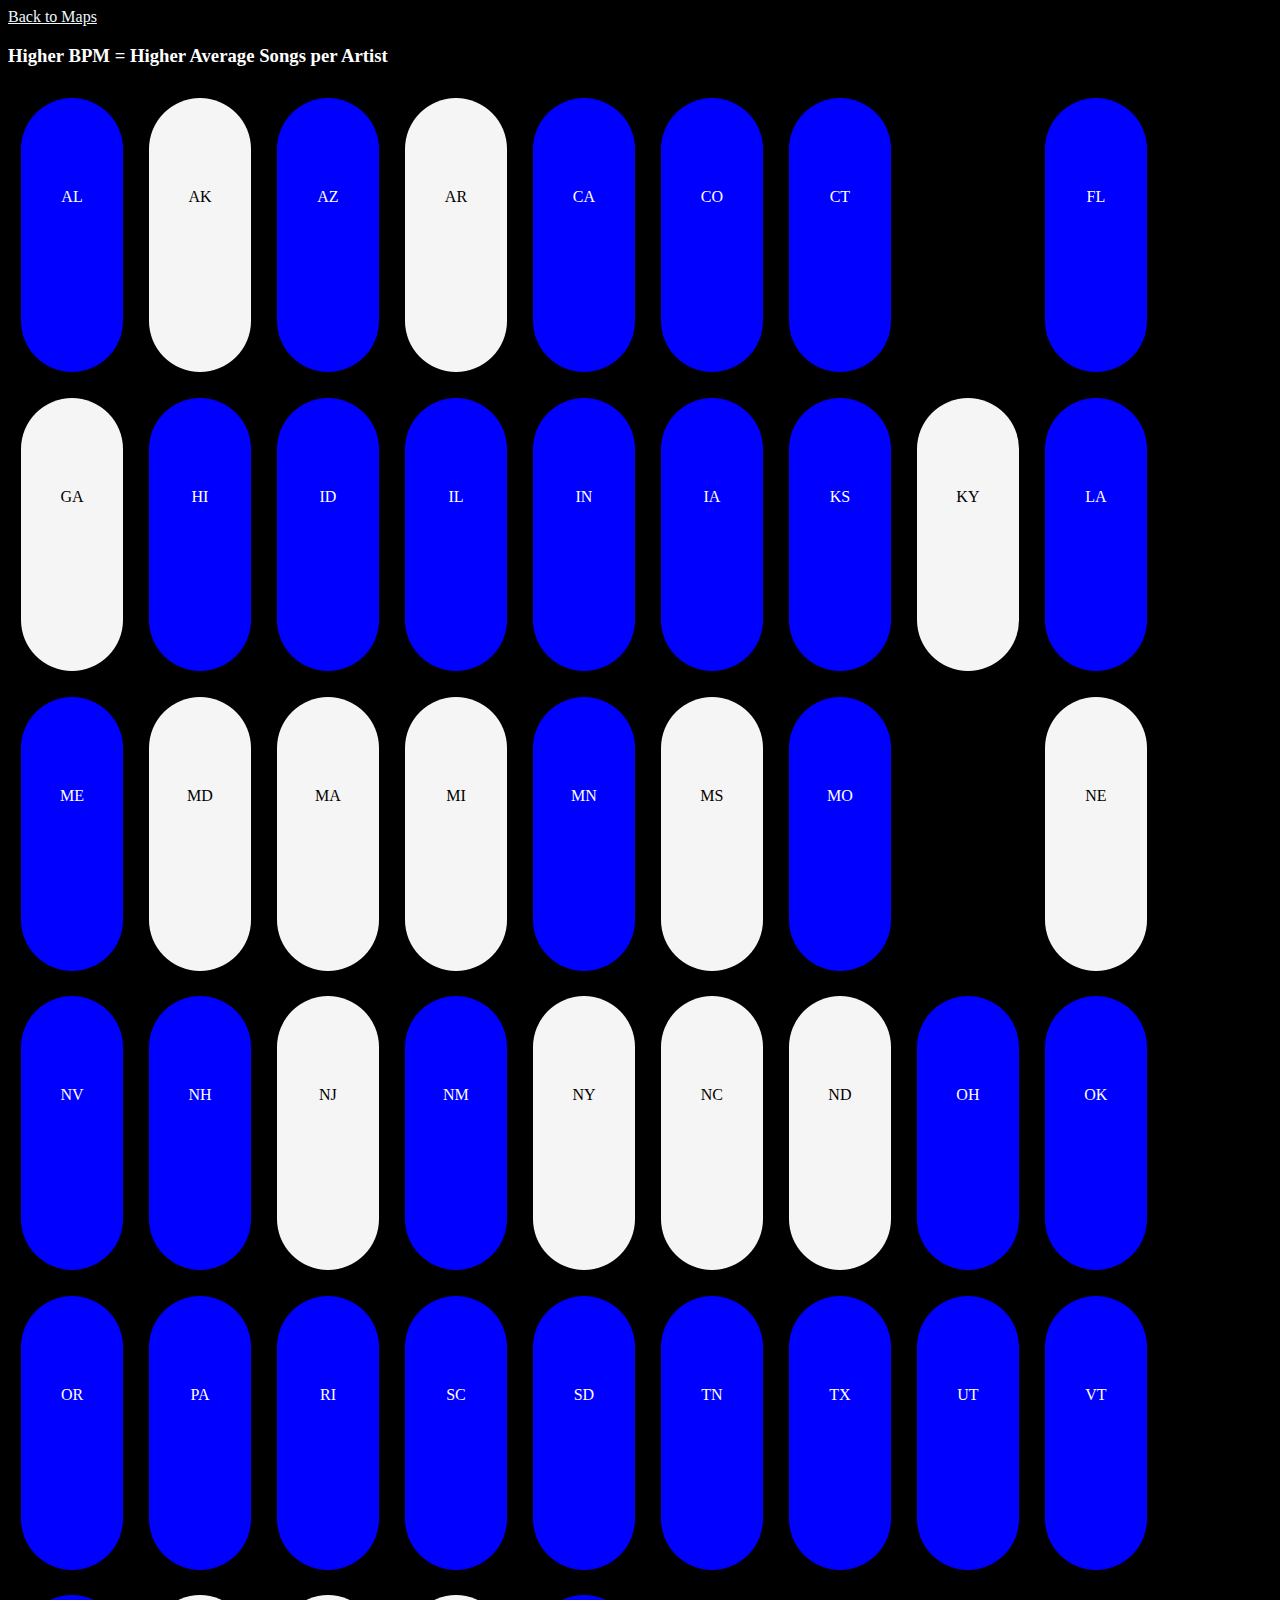
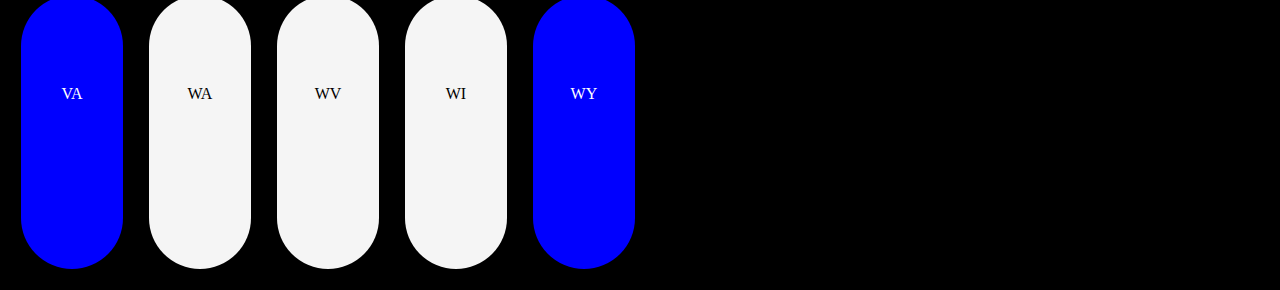
<file: vis.html>
<head>
    <script
            src="https://code.jquery.com/jquery-3.3.1.min.js"
            integrity="sha256-FgpCb/KJQlLNfOu91ta32o/NMZxltwRo8QtmkMRdAu8="
            crossorigin="anonymous"></script>
</head>

<body>
<a href="./index.html">Back to Maps</a>
<h3>Higher BPM = Higher Average Songs per Artist</h3>
</body>
<script>
    const data1 = {
        "AL": 2.076923076923077,
        "AK": 3,
        "AZ": 2.5555555555555554,
        "AR": 3.4210526315789473,
        "CA": 2.711864406779661,
        "CO": 1.8333333333333333,
        "CT": 2.4166666666666665,
        "DE": 1,
        "FL": 2.6,
        "GA": 3.324324324324324,
        "HI": 2.25,
        "ID": 2,
        "IL": 2.5238095238095237,
        "IN": 2.2,
        "IA": 2.4,
        "KS": 2.4,
        "KY": 3,
        "LA": 2.5555555555555554,
        "ME": 2,
        "MD": 3.25,
        "MA": 2.8461538461538463,
        "MI": 2.9444444444444446,
        "MN": 2.4444444444444446,
        "MS": 3.6222222222222222,
        "MO": 2.6,
        "MT": 1,
        "NE": 3.25,
        "NV": 1.6,
        "NH": 2.25,
        "NJ": 3.59375,
        "NM": 2.3333333333333335,
        "NY": 2.848648648648649,
        "NC": 2.909090909090909,
        "ND": 3.6666666666666665,
        "OH": 2.129032258064516,
        "OK": 2.3333333333333335,
        "OR": 2,
        "PA": 2.409090909090909,
        "RI": 1.6666666666666667,
        "SC": 1.75,
        "SD": 2.5,
        "TN": 2.625,
        "TX": 2.803921568627451,
        "UT": 2.5,
        "VT": 2,
        "VA": 2.263157894736842,
        "WA": 3.9166666666666665,
        "WV": 4,
        "WI": 3.1,
        "WY": 5,
    };


    $(document).ready( () => {
        console.log("Hello" + Object.keys(data1).length);
        Object.keys(data1).forEach( (state)=> {
            let box = '<div id="' + state +'" class="box">' + state + '</div>'
            $('body').html($('body').html() + box);
            setInterval( () => {
                if($('#'+state).attr("color") && $('#'+state).attr("color") != "white") {
                    // if(state === "CA") console.log("coloring white");
                    $('#'+state).css({"background-color": 'whitesmoke', color: 'black'});
                    $('#'+state).attr("color", "white");
                } else {
                    // if(state === "CA") console.log("coloring blue");
                    $('#'+state).css({"background-color": 'blue', color: 'white'});
                    $('#'+state).attr("color", 'blue');
                }
            }, 1000 / data1[state]);
        });
    });

</script>

<style>

    a {
        color: aliceblue;
    }

    body {
        background-color: black;
    }

    h3{
        color: white;
    }

    .box {
        font-family: "Sans Serif";
        display: inline-block;
        width: 6vw;
        height: 19vh;
        margin: 1vw;
        padding: 1vw;
        padding-top: 10vh;
        text-align: center;
        border-radius: 100px;

    }
</style>
</file>
